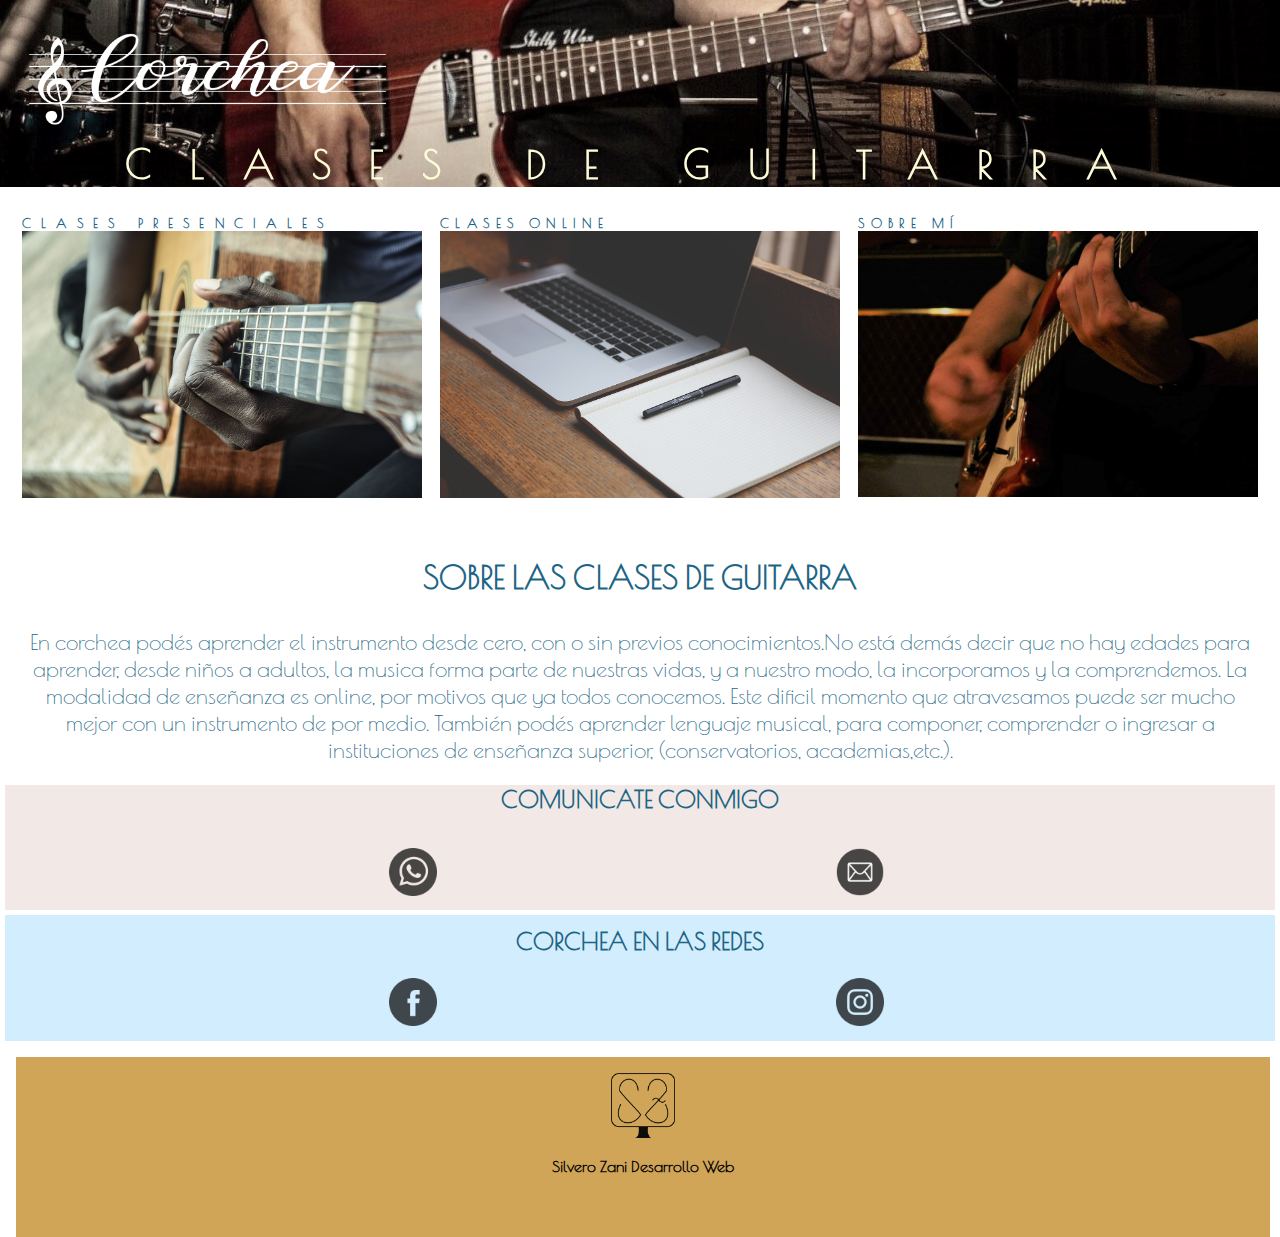
<file: index.html>
<!DOCTYPE html>
<html lang="es">
<head>
	<title>Clases de Guitarra Corchea</title>
	<meta name="viewport" content="width=device-width, initial-scale=1.0">
	<meta charset="utf-8">
	<meta name="description" content="Aprendé a tocar la guitarra y lenguaje musical en Corchea">
	<meta name="keywords" content="guitarra, estudio, aprender, profesor, musica">
	<meta name="author" content="Pedro Silvero Zani">
	<meta name="apple-mobile-web-app-capable" content="yes">
	<link rel="stylesheet" type="text/css" href="estilo.css">
	<link rel="preconnect" href="https://fonts.gstatic.com">
	<link href="https://fonts.googleapis.com/css2?family=Spartan:wght@200&display=swap" rel="stylesheet">
	<link rel="preconnect" href="https://fonts.gstatic.com">
	<link href="https://fonts.googleapis.com/css2?family=Montserrat+Alternates&display=swap" rel="stylesheet">
	<link rel="preconnect" href="https://fonts.gstatic.com">
	<link href="https://fonts.googleapis.com/css2?family=Poiret+One&display=swap" rel="stylesheet">
	<link rel="icon" href="nota.ico">
</head>
<!-- Contenedor o body completo -->
	<body class="container">


<!-- header con logo e imagen de fondo -->
	<div class="header">
		<img src="logo2.png" class="logoheader" alt="Fondo header">
		<h2>CLASES DE GUITARRA</h2>
	</div>




<!-- Flex-box con imagenes y vinculos -->
    <div class="flex-container">

    	<div class="flex-item">
    		<h2 class="presenciales">CLASES PRESENCIALES</h2>
    		<a href="presenciales.html" target="BLANK"><img src="guitarrista.jpg" width="400px" height="auto" alt="Clases presenciales"></a>
    	</div>
    	
    	<div class="flex-item">
    		<h3>CLASES ONLINE</h3>
    		<a href="presenciales.html" target="BLANK"><img src="online.jpg" width="400px" height="auto" alt="Clases online"></a>
    	</div>
    

	    <div class="flex-item">
	    		<h3>SOBRE MÍ</h3>
	    		<a href="presenciales.html" target="BLANK"><img src="electrica.jpg" width="400px" height="auto" alt="Sobre mí"></a>
	    </div>
    </div>



<!-- Secciones con parrafo y social-bar -->
	<div class="section">
			<article class="sobreclases">
				<h2>SOBRE LAS CLASES DE GUITARRA</h2>
				<p>En corchea podés aprender el instrumento desde cero, con o sin previos conocimientos.No está demás decir que no hay edades para aprender, desde niños a adultos, la musica forma parte de nuestras vidas, y a nuestro modo, la incorporamos y la comprendemos.
				La modalidad de enseñanza es online, por motivos que ya todos conocemos. Este dificil momento que atravesamos puede ser mucho mejor con un instrumento de por medio.
				También podés aprender lenguaje musical, para componer, comprender o ingresar a instituciones de enseñanza superior, (conservatorios, academias,etc.).
				</p>
				
			</article>

			<article class="contacto">
				<h3>COMUNICATE CONMIGO</h3>
				<a href="https://web.whatsapp.com/" target="BLANK"><img src="whatsapp.png"></a>
				<a href="indexalt.html" target="BLANK"><img src="gmail.png"></a>
				
			</article>

			<article class="redes">
				<h3>CORCHEA EN LAS REDES</h3>
				<a href="https://www.facebook.com/Corchea-Clases-de-Guitarra-1801849803194772" target="BLANK"><img src="facebook.png"></a>
				<a href="https://www.instagram.com/corchea_educacion/?hl=es" target="BLANK"><img src="instagram.png"></a>
			</article>
		
	</div>



<!-- footer -->
	<footer class="footer">
		                   <a href="https://es-la.facebook.com/pedro.silvero.796" target="BLANK"><img src="sz.png" class="insta"></a>
			               <h3>Silvero Zani Desarrollo Web</h3>
			
    </footer>

</body>
</html>
</file>
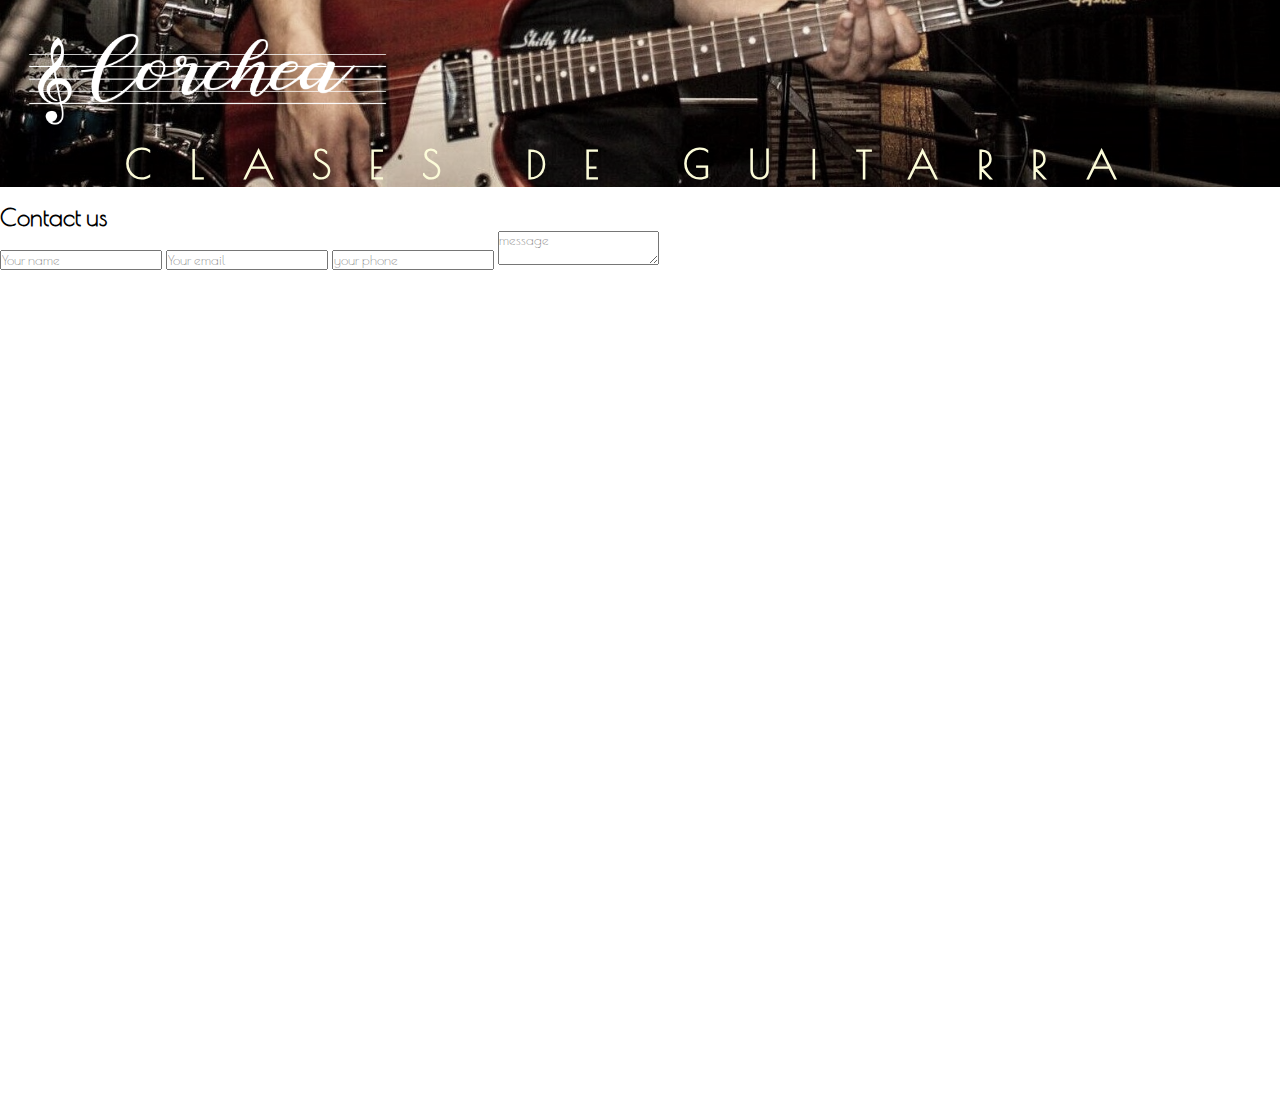
<file: indexalt.html>
<!DOCTYPE html>
<html lang="es">
<head>
	<title>Clases de Guitarra Corchea</title>
	<meta name="viewport" content="width=device-width, initial-scale=1.0">
	<meta charset="utf-8">
	<meta name="description" content="Aprendé a tocar la guitarra y lenguaje musical en Corchea">
	<meta name="keywords" content="guitarra, estudio, aprender, profesor, musica">
	<meta name="author" content="Pedro Silvero Zani">
	<meta name="apple-mobile-web-app-capable" content="yes">
	<link rel="stylesheet" type="text/css" href="estilo.css">
	<link rel="preconnect" href="https://fonts.gstatic.com">
	<link href="https://fonts.googleapis.com/css2?family=Spartan:wght@200&display=swap" rel="stylesheet">
	<link rel="preconnect" href="https://fonts.gstatic.com">
	<link href="https://fonts.googleapis.com/css2?family=Montserrat+Alternates&display=swap" rel="stylesheet">
	<link rel="preconnect" href="https://fonts.gstatic.com">
	<link href="https://fonts.googleapis.com/css2?family=Poiret+One&display=swap" rel="stylesheet">
	<link rel="icon" href="nota.ico">
</head>
<!-- Contenedor o body completo -->
	<body class="container">


<!-- header con logo e imagen de fondo -->
	<div class="header">
		<img src="logo2.png" class="logoheader">
		<h2>CLASES DE GUITARRA</h2>
	</div>
<!-- Formulario de contacto -->

	<div class="container">
		<div class="contact-box">
			<div class="left"><div>
			<div class="right">
				<h2>Contact us</h2>
				<input type="tex" class="field" placeholder="Your name">
				<input type="email" class="field" placeholder="Your email">
				<input type="text" class="field" placeholder="your phone">
				<textarea class="field" placeholder="message"></textarea>
			<div>
		<div>
	<div>			
	
	

</body>
</html>
</file>
<file: estilo.css>
/* Estilos de el sitio web*/
/* Primero voy a retirar los efectos de margen y relleno estándares  del navegador*/
*{
	margin: 0px;
	padding: 0px;
	box-sizing: border-box;
	font-family: 'Poiret One', cursive;
}

/* Color de fondo de toda la página*/
.container{
	width: 100vw;
	height: 100vh;

	
    
}


/*header con imagen y logo*/

.header{
	background-image: url(header2.jpg);
	background-position: center;
	background-size: 100vw;
	filter: grayscale(50%);
	margin-bottom: 1em;
	width: 100vw;
	max-height: 30vh;
	min-height: 15vh;
	background-repeat:no-repeat ;

}

.header h2{
	font-family: 'Poiret One', cursive;
	font-size: 3vw;
	font-weight: medium;
	letter-spacing: 3vw;
	text-align: center;
	color: #FFFEB8;
}


.header img{
	max-width: 30vw;
	height: auto;
	display: block;
	margin-right: 60vw;
	margin-left: 1em;
	filter: brightness(50);
	
}

/*Flex-box con vinculos*/
 
.flex-container{
	display: flex;
	justify-content: space-around;
	flex-wrap: wrap;
	padding: 1vw;
	background-color: white;
}

.flex-container h2{
	font-family: 'Poiret One', cursive;
	font-size: 80%;
	font-weight: bold;
	letter-spacing: 0.8em;
	color: #1D6585;

}

.flex-container h3{
	font-family: 'Poiret One', cursive;
	font-weight: bold;
	font-size: 80%;
	letter-spacing: 0.5em;
	color: #1D6585;

}

/*Item con hover y transformacion*/

.flex-item{
   transition: all 400ms;
}

.flex-item:hover{
	transform: scale(1.01);
}



/* seccion con titulo, subtitulo y un parrafo*/

.section{

}




.sobreclases{
	width: 100vw;
	background-color: white;
	float: left;


}





.sobreclases h2{
	font-family: 'Poiret One', cursive;
    font-size: 2em;
    margin: 1em;
	text-align: center;
	color: #1D6585;
}

.sobreclases p{
    font-size: 1.4em;
    margin: 1em;
    text-align: center;
    color: #1D6585;
}






/*social-bar*/

.contacto{
	background-color:#F2E9E6;
	margin: 0.3rem;

}

.contacto h3{
	font-family: 'Poiret One', cursive;
    font-size: 1.5em;
    margin: 0.5em;
    padding: 0.5em;
    text-align: center;
    color: #1D6585;
    
}


.contacto img{
	display: inline-block;
	width: 3rem;
	height: auto;
	margin: 0.7rem;
	margin-left: 30vw;
	opacity: 0.7;

}	

/*redes sociales*/
.redes{
	background-color: #D2EDFE;
	margin: 0.3rem;

}
.redes h3{
	font-family: 'Poiret One', cursive;
    font-size: 1.5em;
   
    padding: 0.5em;
    text-align: center;
    color: #1D6585;
    
}



.redes img{
	display: inline-block;
	width: 3rem;
	height: auto;
	margin: 0.7rem;
	margin-left: 30vw;
	opacity: 0.7;
}	




/*footer*/

  .footer{
    color: black;
 	background-color:  #D1A558;
    text-align: center;
	margin: 1rem;
	width: 98vw;
	height: 20vh;
	list-style: none;
	font-family: 'Poiret One', cursive;

}



.footer img{
	max-width: 5vw;
    margin-top: 1rem;
}

 .footer h3{
	font-size: 1em;
	padding: 1em;
}
</file>
